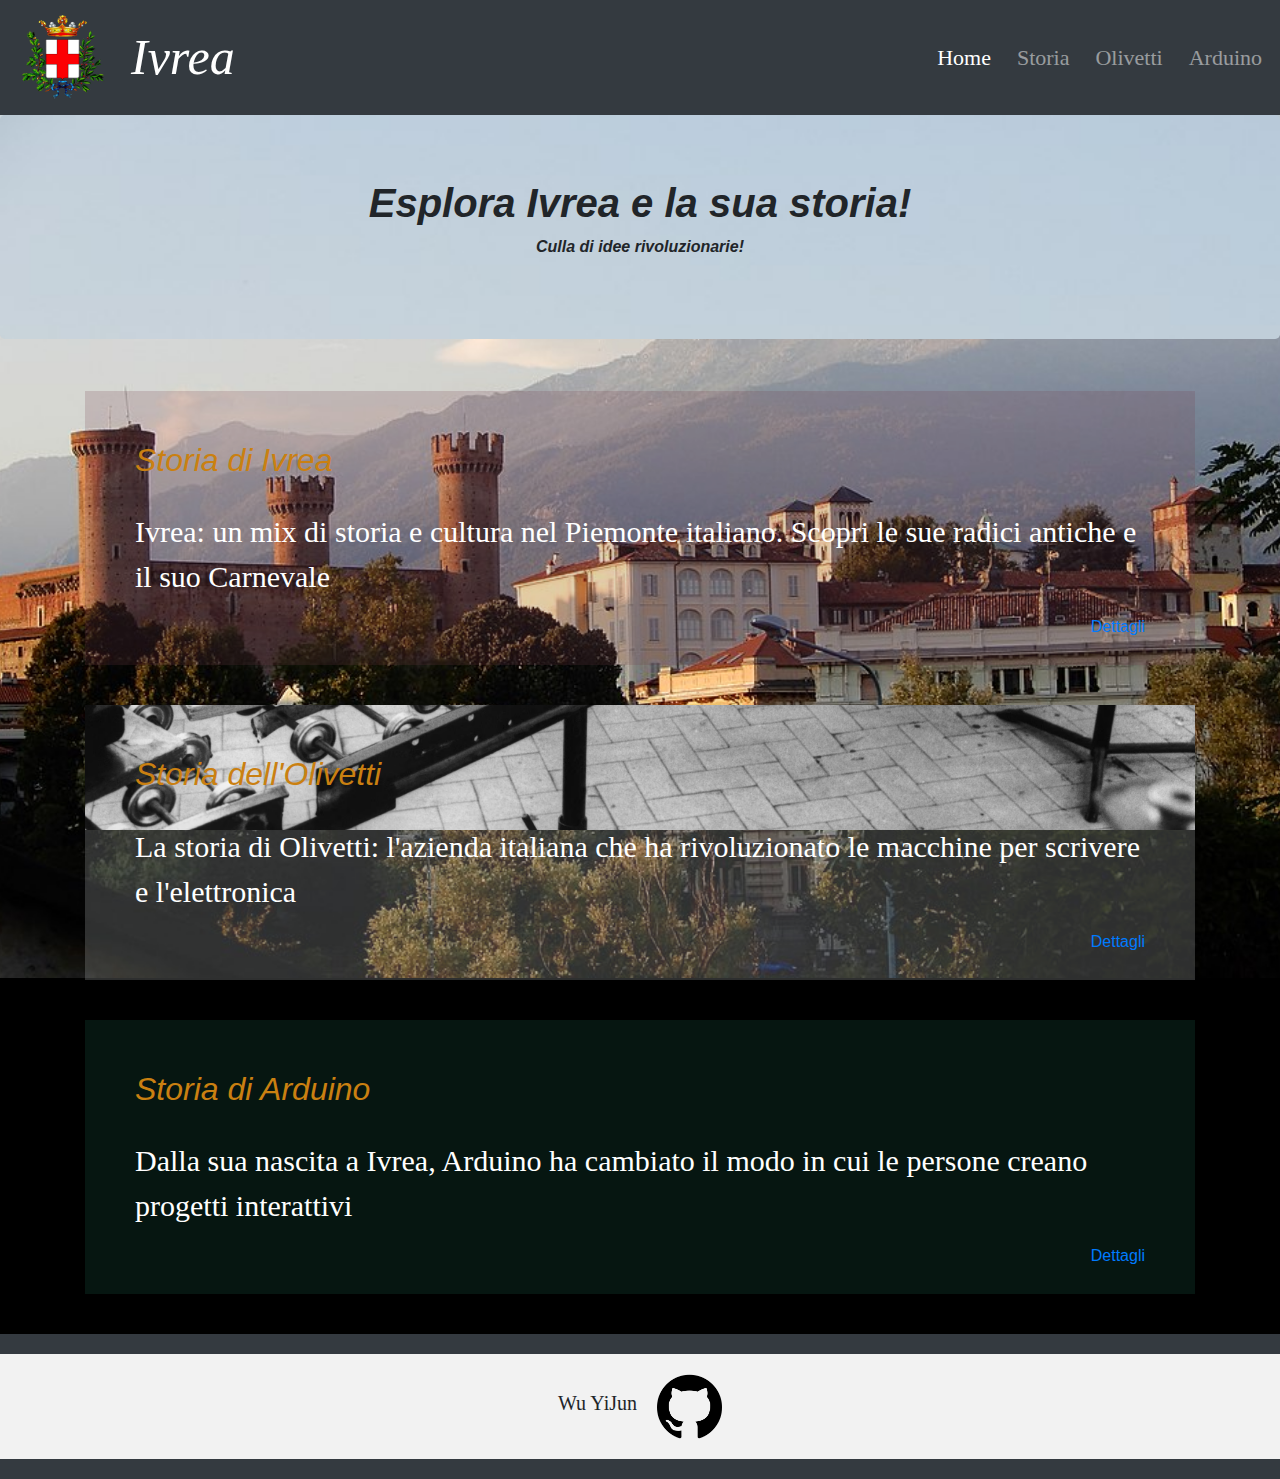
<file: index.html>
<!DOCTYPE html>
<html>
<head>
    <title>Ivrea</title>
    <link rel="stylesheet" href="https://stackpath.bootstrapcdn.com/bootstrap/4.5.0/css/bootstrap.min.css">
    <link rel="stylesheet" href="css/style.css">
</head>
<body>
    <nav class="navbar navbar-expand-md navbar-dark bg-dark justify-content-end">
        <a class="navbar-brand" href="index.html">
            <img src="img/logo_ivrea.png" class="d-inline-block align-top Ivrea-Icon">
            <a class="navbar-brand title" href="index.html">Ivrea</a>
        </a>
        <div class="collapse navbar-collapse justify-content-end" id="navbarNav">
            <ul class="navbar-nav">
                <li class="nav-item active">
                    <a class="nav-link" href="index.html">Home</a>
                </li>
                <li class="nav-item">
                    <a class="nav-link" href="ivrea.html">Storia</a>
                </li>
                <li class="nav-item">
                    <a class="nav-link" href="olivetti.html">Olivetti</a>
                </li>
                <li class="nav-item">
                    <a class="nav-link" href="arduino.html">Arduino</a>
                </li>
            </ul>
        </div>
    </nav>

    <div class="jumbotron">
        <h1 class="subTitle">Esplora Ivrea e la sua storia!</h1>
        <p class="description">Culla di idee rivoluzionarie!</p>
    </div>

    <div class="spacer"></div>
    
    <div class="container">
        <div class="section section-1">
            <h2 class="section-title">Storia di Ivrea</h2>
            <p>Ivrea: un mix di storia e cultura nel Piemonte italiano. Scopri le sue radici antiche e il suo Carnevale</p>
            <a href="ivrea.html" class="details-link">Dettagli</a>
        </div>
    
        <div class="section section-2">
            <h2 class="section-title">Storia dell'Olivetti</h2>
            <p>La storia di Olivetti: l'azienda italiana che ha rivoluzionato le macchine per scrivere e l'elettronica</p>
            <a href="olivetti.html" class="details-link">Dettagli</a>
        </div>
    
        <div class="section section-3">
            <h2 class="section-title">Storia di Arduino</h2>
            <p>Dalla sua nascita a Ivrea, Arduino ha cambiato il modo in cui le persone creano progetti interattivi</p>
            <a href="arduino.html" class="details-link">Dettagli</a>
        </div>
    </div>
    <div class="closing-section"></div>
    <div class="github-section">
        <div class="info-section">
            <div class="name-section">
                <h3>Wu YiJun</h3>
            </div>
            <div class="github-link">
                <a href="https://github.com/Luvyuz/Sito-Web" target="GitHub">
                    <img src="img/github.png" alt="GitHub" width="65" height="65" class="d-inline-block align-top">
                </a>
            </div>
        </div>
    </div>
    <div class="closing-section"></div>
</body>
<script src="css/style.css"></script>
</html>
</file>
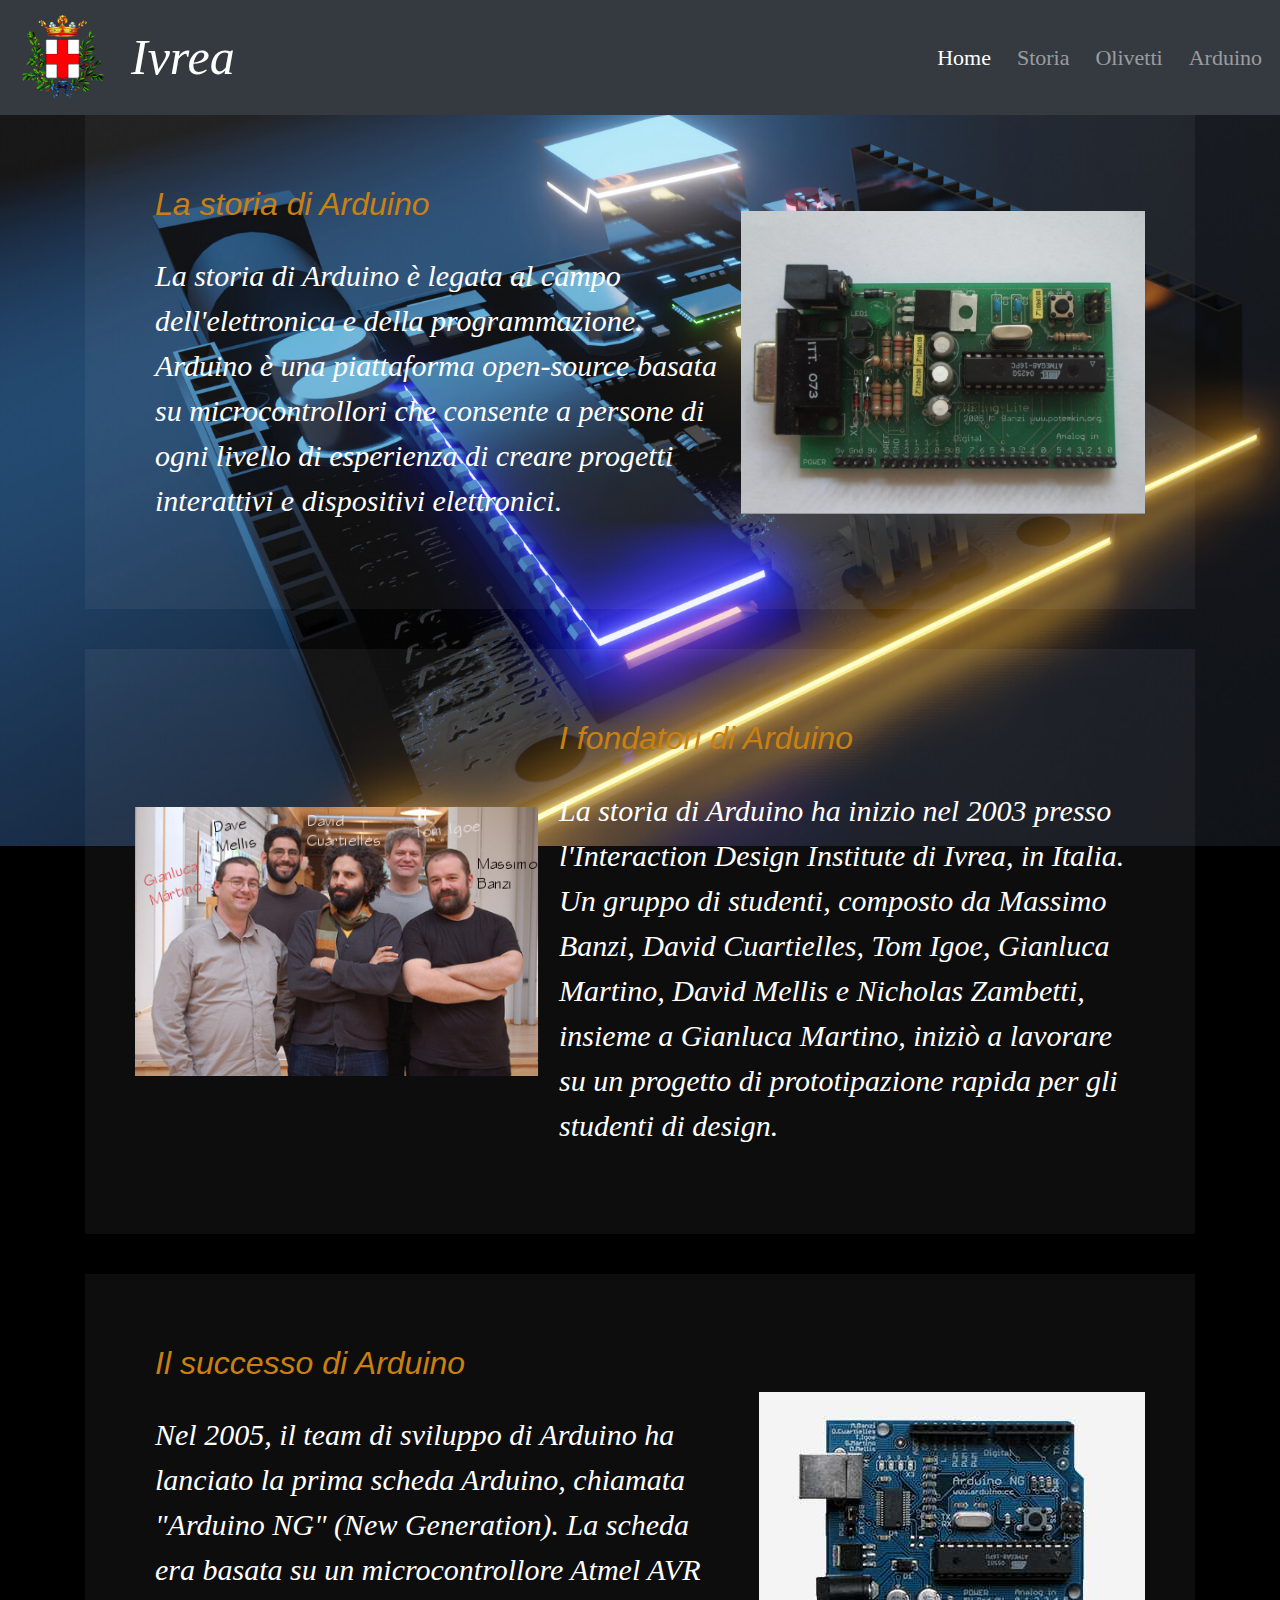
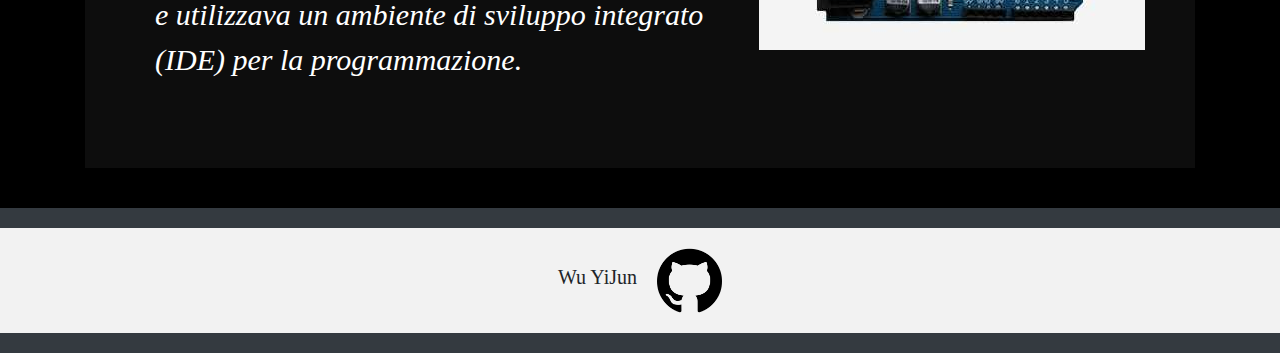
<file: arduino.html>
<!DOCTYPE html>
<html>
<head>
    <title>Ivrea</title>
    <link rel="stylesheet" href="https://stackpath.bootstrapcdn.com/bootstrap/4.5.0/css/bootstrap.min.css">
    <link rel="stylesheet" href="css/style.css">
</head>
<style>
    .section {
        display: flex;
        align-items: center;
        justify-content: space-between;
        margin-bottom: 40px;
        font-style: italic;
        color: white;
    }
    .section-text {
        flex: 0 0 60%;
        padding: 20px;
    }
    .section-image img {
        max-width: 100%;
        height: auto;
    }
    body {
        background-image: url("img/Arduino/sfondoArduino.jpg");
    }
</style>
<body>
    <nav class="navbar navbar-expand-md navbar-dark bg-dark justify-content-end">
        <a class="navbar-brand" href="index.html">
            <img src="img/logo_ivrea.png" class="d-inline-block align-top Ivrea-Icon">
            <a class="navbar-brand title" href="index.html">Ivrea</a>
        </a>
        <div class="collapse navbar-collapse justify-content-end" id="navbarNav">
            <ul class="navbar-nav">
                <li class="nav-item active">
                    <a class="nav-link" href="index.html">Home</a>
                </li>
                <li class="nav-item">
                    <a class="nav-link" href="ivrea.html">Storia</a>
                </li>
                <li class="nav-item">
                    <a class="nav-link" href="olivetti.html">Olivetti</a>
                </li>
                <li class="nav-item">
                    <a class="nav-link" href="arduino.html">Arduino</a>
                </li>
            </ul>
        </div>
    </nav>
    <div class="container">
        <div class="section">
            <div class="section-text">
                <h2 class="section-title">La storia di Arduino</h2>
                <p>La storia di Arduino è legata al campo dell'elettronica e della programmazione. Arduino è una piattaforma open-source basata su microcontrollori che consente a persone di ogni livello di esperienza di creare progetti interattivi e dispositivi elettronici.</p>
            </div>
            <div class="section-image">
                <img src="/img/Arduino/ArduinoPrototype1.jpg">
            </div>
        </div>
    
        <div class="section section-right">
            <div class="section-image">
                <img src="/img/Arduino/arduino_team1.png">
            </div>
            <div class="section-text">
                <h2 class="section-title">I fondatori di Arduino</h2>
                <p>La storia di Arduino ha inizio nel 2003 presso l'Interaction Design Institute di Ivrea, in Italia. Un gruppo di studenti, composto da Massimo Banzi, David Cuartielles, Tom Igoe, Gianluca Martino, David Mellis e Nicholas Zambetti, insieme a Gianluca Martino, iniziò a lavorare su un progetto di prototipazione rapida per gli studenti di design.</p>
            </div>
        </div>
    
        <div class="section">
            <div class="section-text">
                <h2 class="section-title">Il successo di Arduino</h2>
                <p>Nel 2005, il team di sviluppo di Arduino ha lanciato la prima scheda Arduino, chiamata "Arduino NG" (New Generation). La scheda era basata su un microcontrollore Atmel AVR e utilizzava un ambiente di sviluppo integrato (IDE) per la programmazione.</p>
            </div>
            <div class="section-image">
                <img src="/img/Arduino/ArduinoNG-240.jpg">
            </div>
        </div>
    </div>

    <div class="closing-section"></div>
    <div class="github-section">
        <div class="info-section">
            <div class="name-section">
                <h3>Wu YiJun</h3>
            </div>
            <div class="github-link">
                <a href="https://github.com/Luvyuz/Sito-Web" target="GitHub">
                    <img src="img/github.png" alt="GitHub" width="65" height="65" class="d-inline-block align-top">
                </a>
            </div>
        </div>
    </div>
    <div class="closing-section"></div>
</body>
<script src="css/style.css"></script>
</html>
</file>
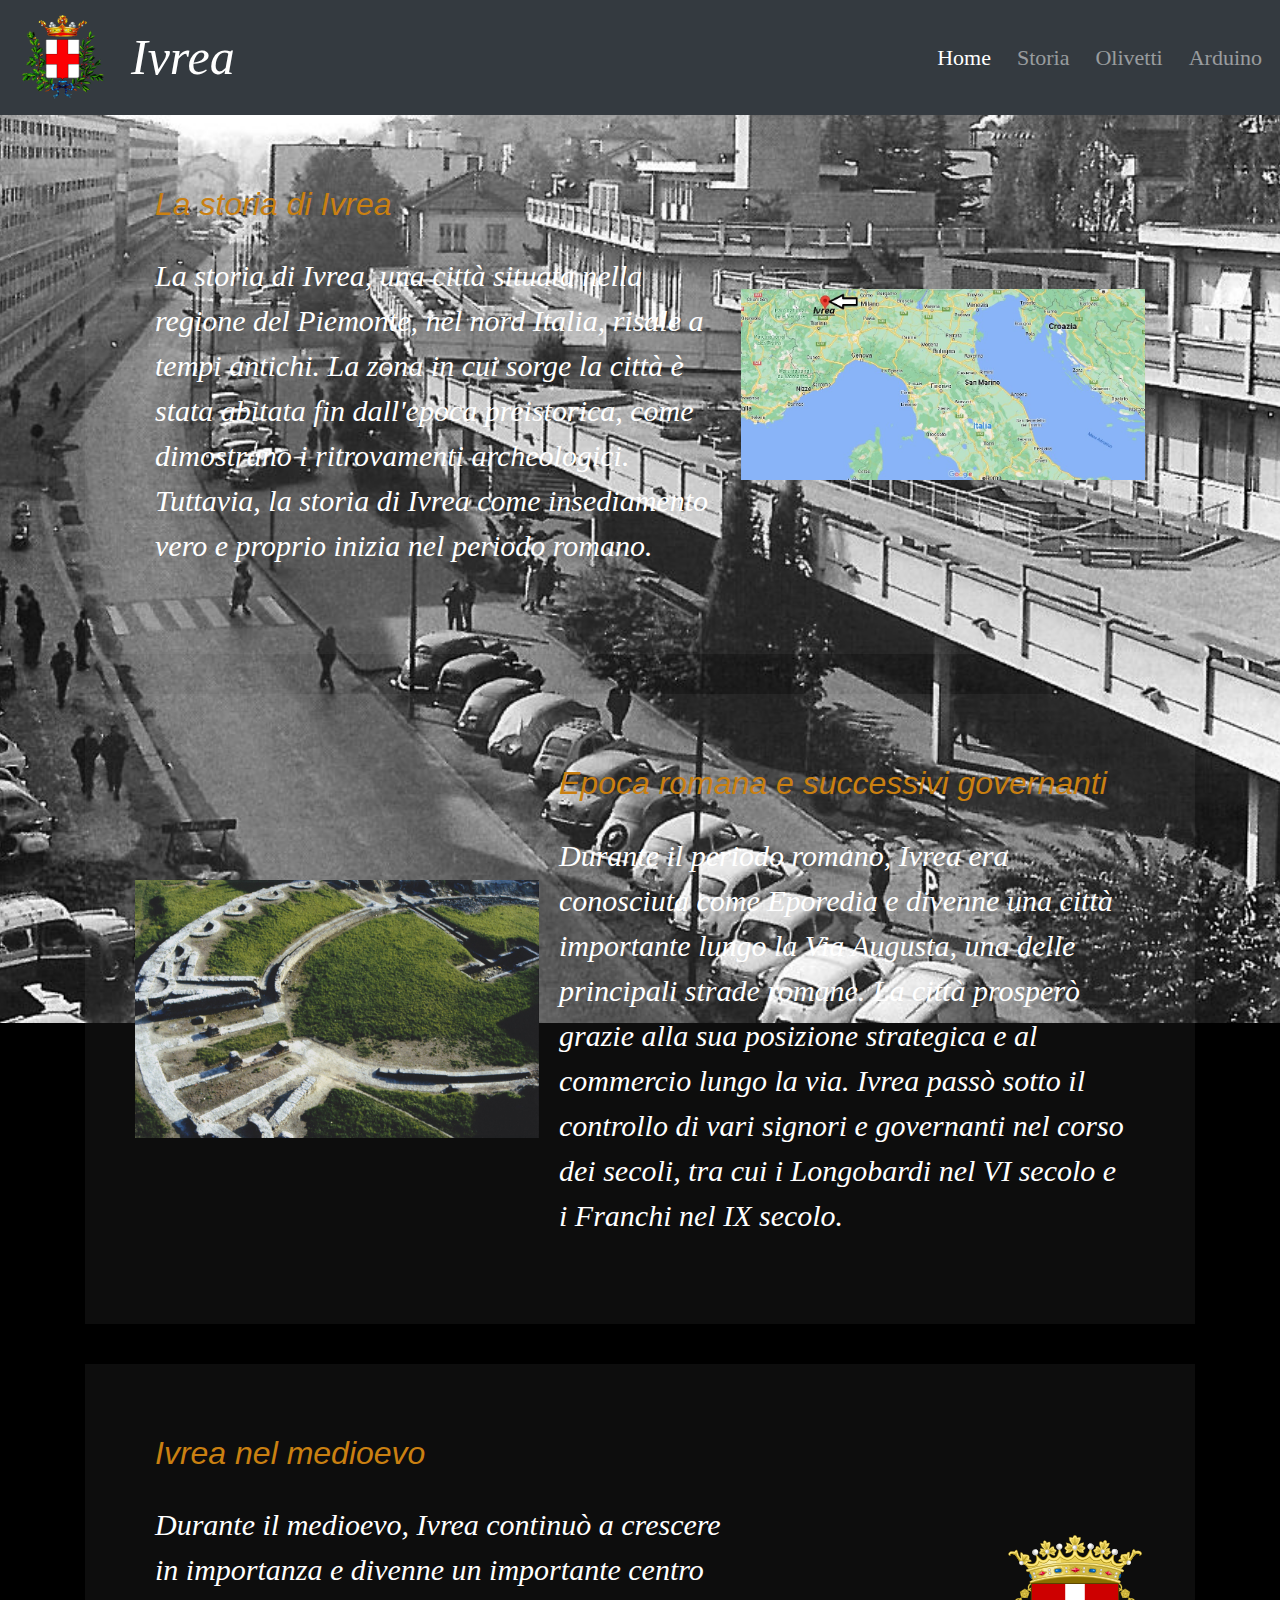
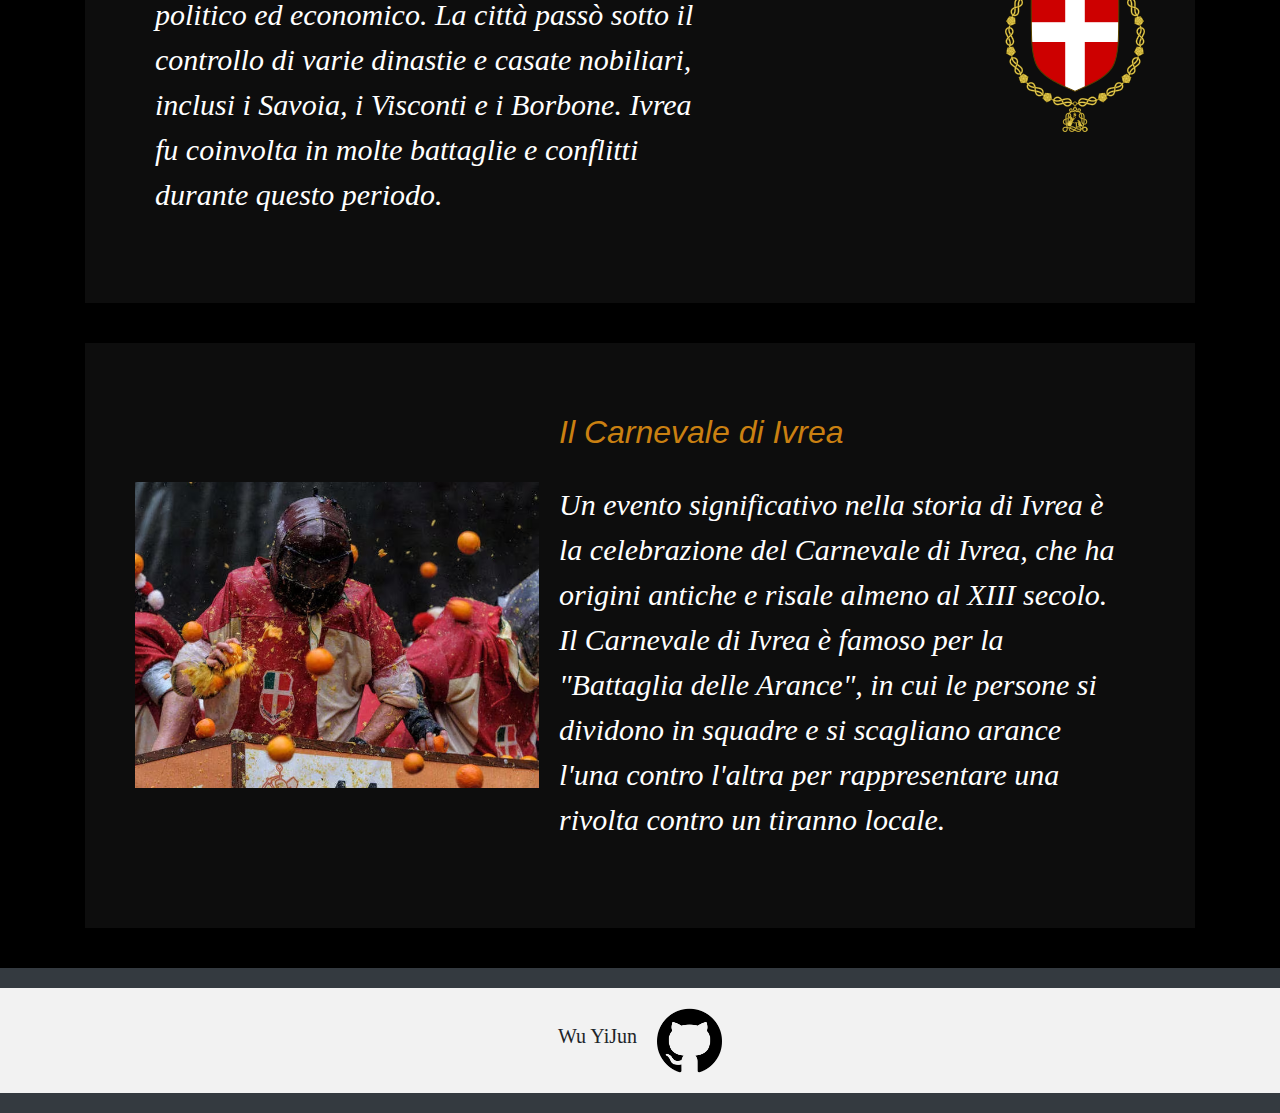
<file: ivrea.html>
<!DOCTYPE html>
<html>
<head>
    <title>Ivrea</title>
    <link rel="stylesheet" href="https://stackpath.bootstrapcdn.com/bootstrap/4.5.0/css/bootstrap.min.css">
    <link rel="stylesheet" href="css/style.css">
</head>
<style>
    .section {
        display: flex;
        align-items: center;
        justify-content: space-between;
        margin-bottom: 40px;
        font-style: italic;
        color: black;
    }
    .section-text {
        flex: 0 0 60%;
        padding: 20px;
    }
    .section-image img {
        max-width: 100%;
        height: auto;
    }
    body {
        background-image: url("/img/Ivrea/Ivrea.jpg");
    }
</style>
<body>
    <nav class="navbar navbar-expand-md navbar-dark bg-dark justify-content-end">
        <a class="navbar-brand" href="index.html">
            <img src="img/logo_ivrea.png" class="d-inline-block align-top Ivrea-Icon">
            <a class="navbar-brand title" href="index.html">Ivrea</a>
        </a>
        <div class="collapse navbar-collapse justify-content-end" id="navbarNav">
            <ul class="navbar-nav">
                <li class="nav-item active">
                    <a class="nav-link" href="index.html">Home</a>
                </li>
                <li class="nav-item">
                    <a class="nav-link" href="ivrea.html">Storia</a>
                </li>
                <li class="nav-item">
                    <a class="nav-link" href="olivetti.html">Olivetti</a>
                </li>
                <li class="nav-item">
                    <a class="nav-link" href="arduino.html">Arduino</a>
                </li>
            </ul>
        </div>
    </nav>
    <div class="container">
        <div class="section">
            <div class="section-text">
                <h2 class="section-title">La storia di Ivrea</h2>
                <p>La storia di Ivrea, una città situata nella regione del Piemonte, nel nord Italia, risale a tempi antichi. La zona in cui sorge la città è stata abitata fin dall'epoca preistorica, come dimostrano i ritrovamenti archeologici. Tuttavia, la storia di Ivrea come insediamento vero e proprio inizia nel periodo romano.</p>
            </div>
            <div class="section-image">
                <img src="/img/Ivrea/Posizione.jpg">
            </div>
        </div>
    
        <div class="section section-right">
            <div class="section-image">
                <img src="/img/Ivrea/eporedia.jpg" >
            </div>
            <div class="section-text">
                <h2 class="section-title">Epoca romana e successivi governanti</h2>
                <p>Durante il periodo romano, Ivrea era conosciuta come Eporedia e divenne una città importante lungo la Via Augusta, una delle principali strade romane. La città prosperò grazie alla sua posizione strategica e al commercio lungo la via. Ivrea passò sotto il controllo di vari signori e governanti nel corso dei secoli, tra cui i Longobardi nel VI secolo e i Franchi nel IX secolo.</p>
            </div>
        </div>
    
        <div class="section">
            <div class="section-text">
                <h2 class="section-title">Ivrea nel medioevo</h2>
                <p>Durante il medioevo, Ivrea continuò a crescere in importanza e divenne un importante centro politico ed economico. La città passò sotto il controllo di varie dinastie e casate nobiliari, inclusi i Savoia, i Visconti e i Borbone. Ivrea fu coinvolta in molte battaglie e conflitti durante questo periodo.</p>
            </div>
            <div class="section-image">
                <img src="/img/Ivrea/savoia.png">
            </div>
        </div>
    
        <div class="section section-right">
            <div class="section-image">
                <img src="/img/Ivrea/Carnevale-Ivrea.avif">
            </div>
            <div class="section-text">
                <h2 class="section-title">Il Carnevale di Ivrea</h2>
                <p>Un evento significativo nella storia di Ivrea è la celebrazione del Carnevale di Ivrea, che ha origini antiche e risale almeno al XIII secolo. Il Carnevale di Ivrea è famoso per la "Battaglia delle Arance", in cui le persone si dividono in squadre e si scagliano arance l'una contro l'altra per rappresentare una rivolta contro un tiranno locale.</p>
            </div>
        </div>
    </div>

    <div class="closing-section"></div>
    <div class="github-section">
        <div class="info-section">
            <div class="name-section">
                <h3>Wu YiJun</h3>
            </div>
            <div class="github-link">
                <a href="https://github.com/Luvyuz/Sito-Web" target="GitHub">
                    <img src="img/github.png" alt="GitHub" width="65" height="65" class="d-inline-block align-top">
                </a>
            </div>
        </div>
    </div>
    <div class="closing-section"></div>
</body>
<script src="css/style.css"></script>
</html>
</file>
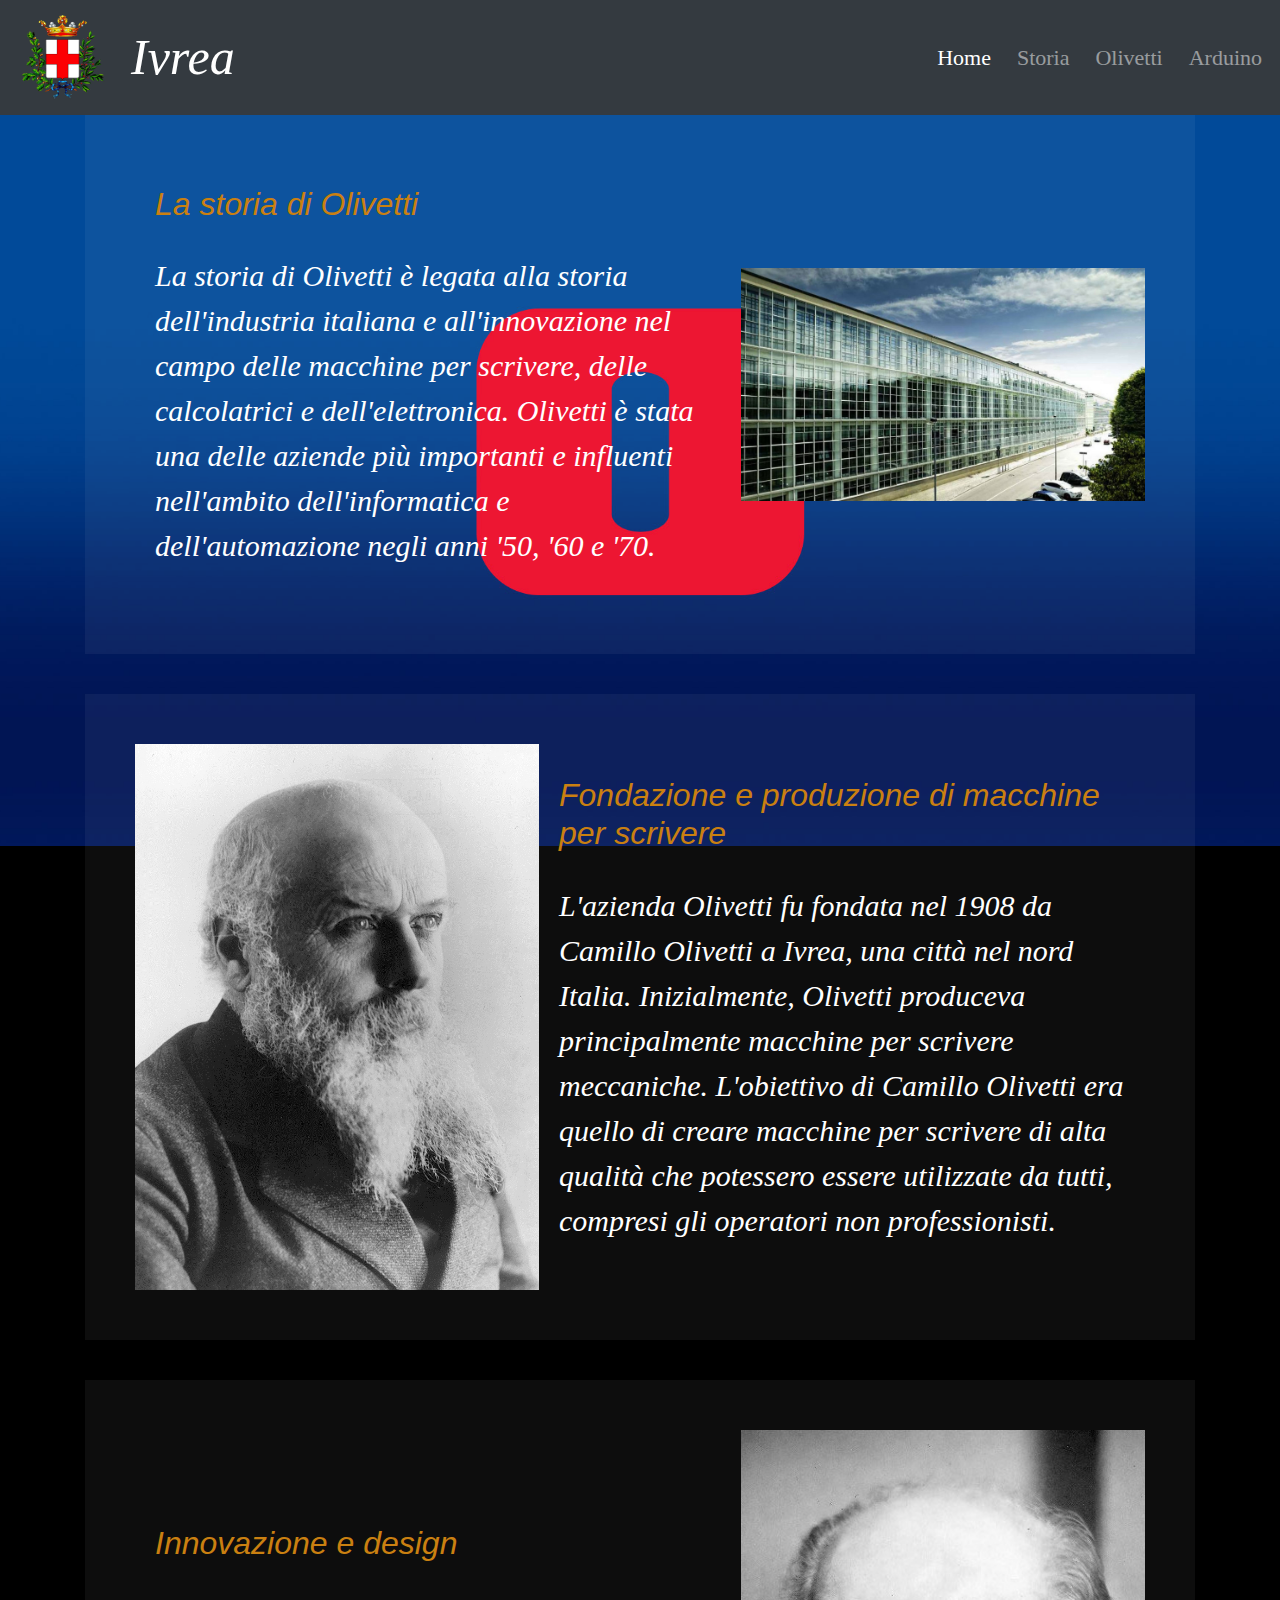
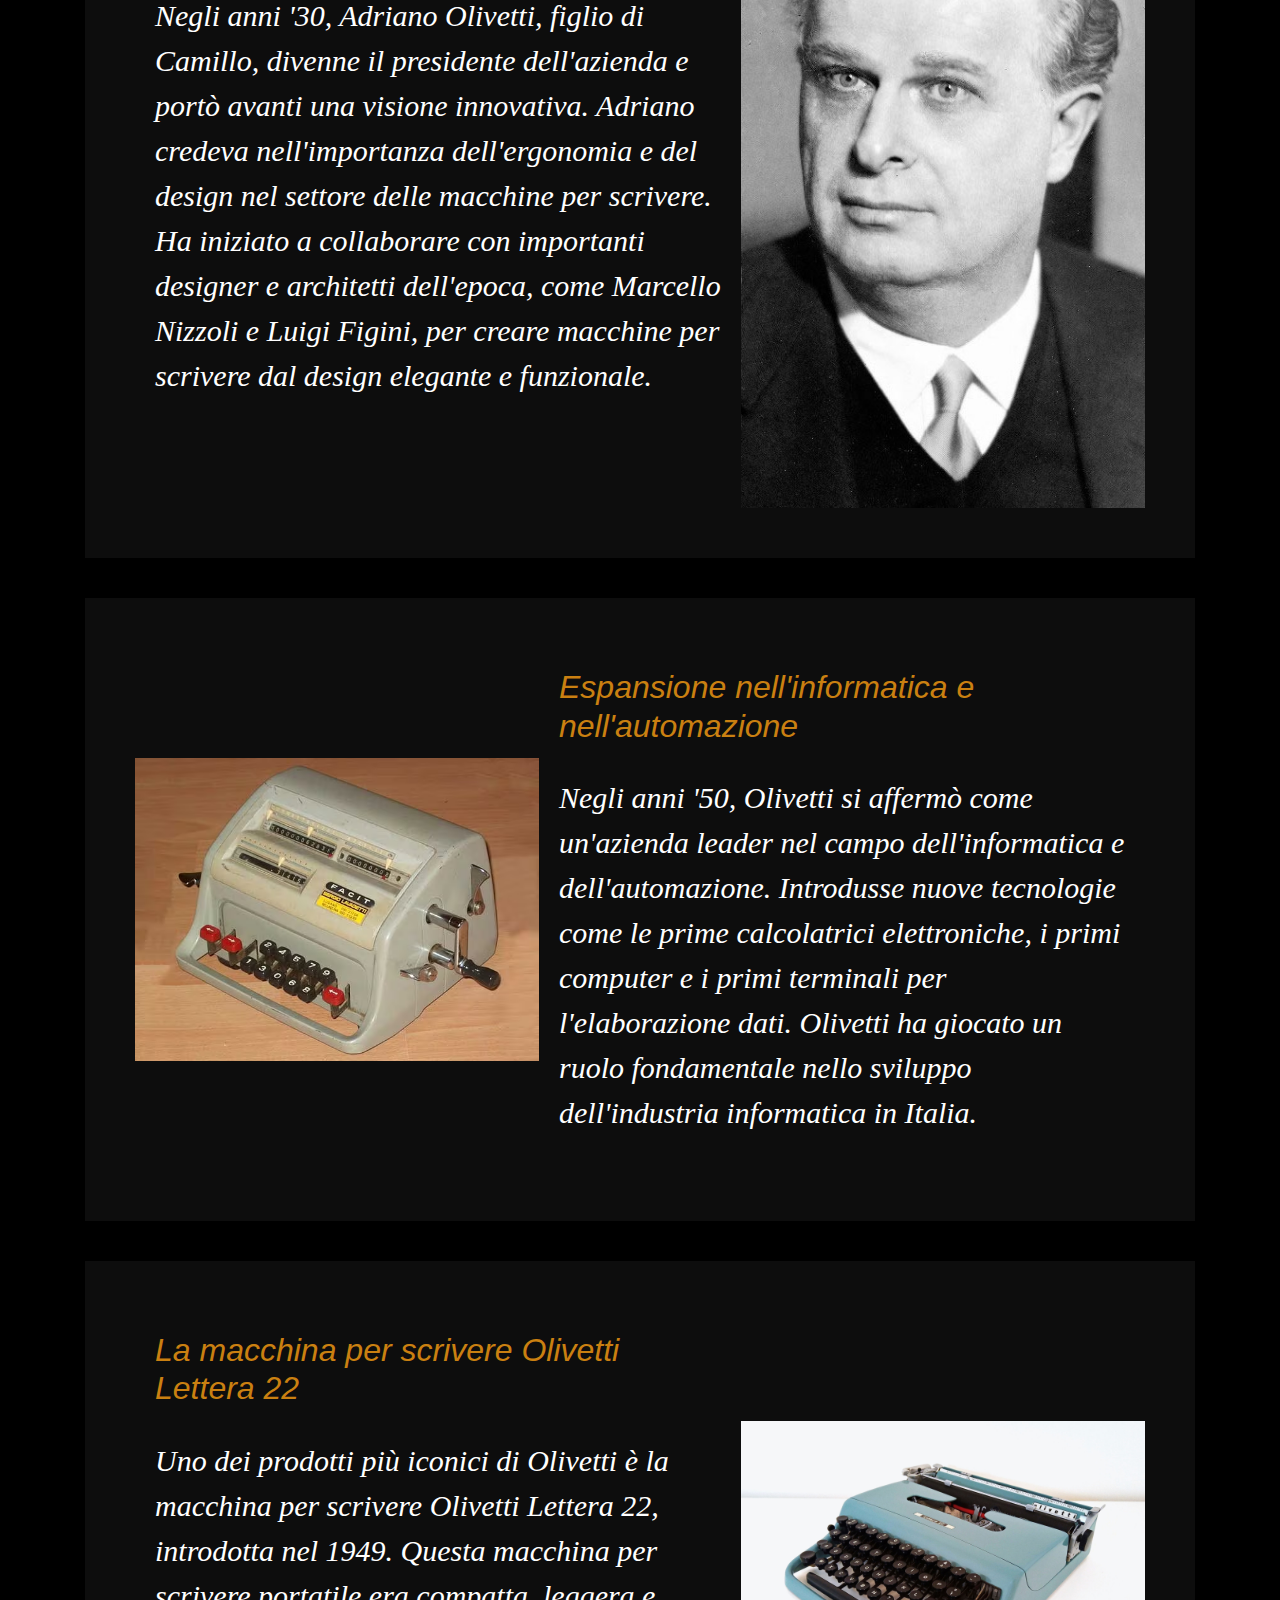
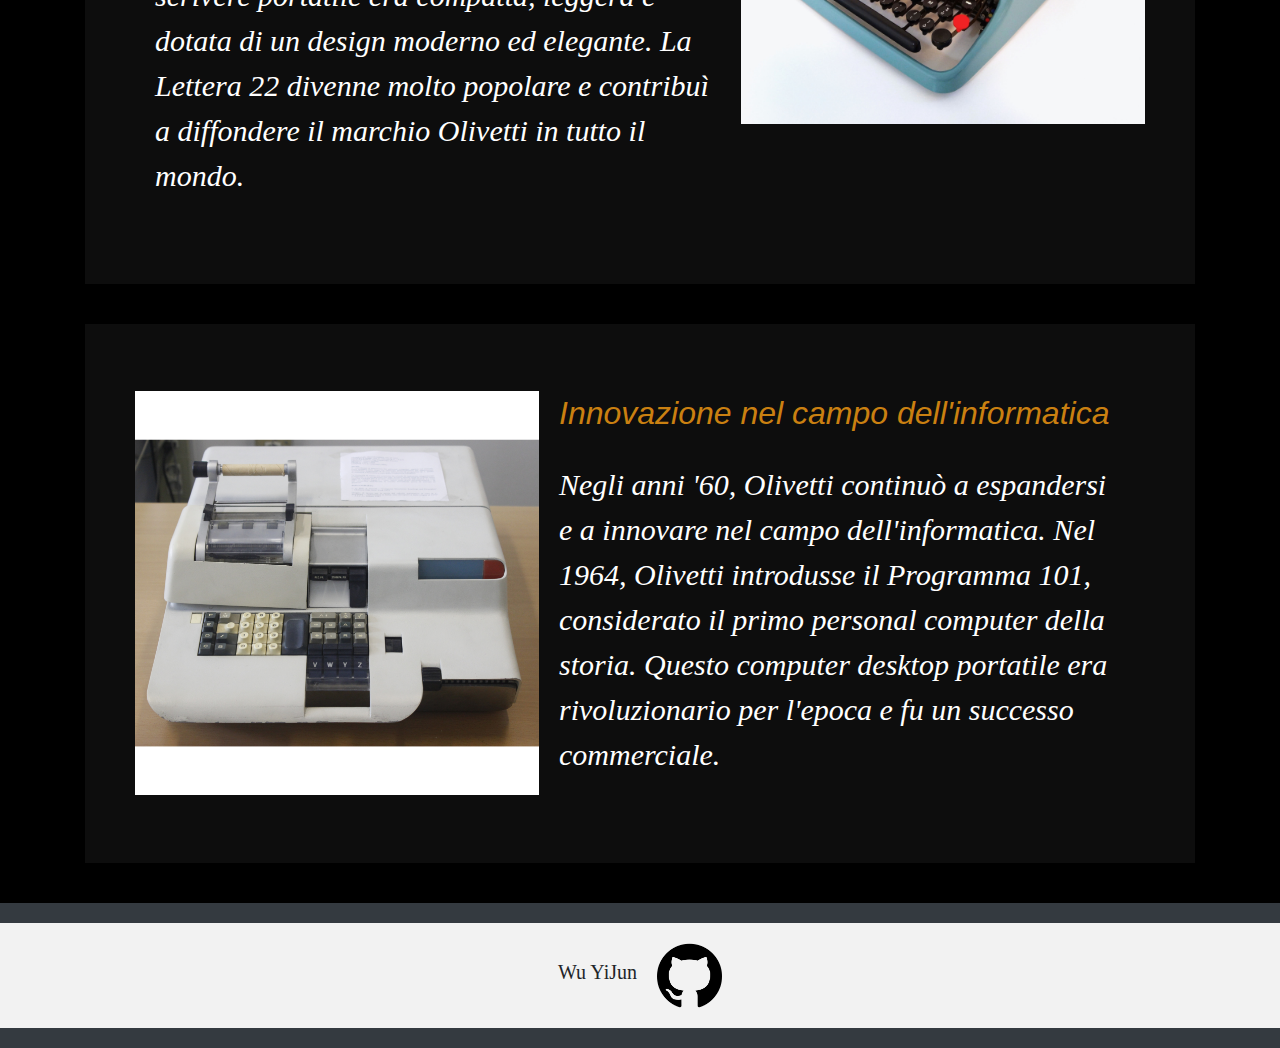
<file: olivetti.html>
<!DOCTYPE html>
<html>
<head>
    <title>Ivrea</title>
    <link rel="stylesheet" href="https://stackpath.bootstrapcdn.com/bootstrap/4.5.0/css/bootstrap.min.css">
    <link rel="stylesheet" href="css/style.css">
</head>
<style>
    .section {
        display: flex;
        align-items: center;
        justify-content: space-between;
        margin-bottom: 40px;
        font-style: italic;
        color: white;
    }
    .section-text {
        flex: 0 0 60%;
        padding: 20px;
    }
    .section-image img {
        max-width: 100%;
        height: auto;
    }
    body {
        background-image: url("/img/Olivetti/p-olivetti.jpg");
    }
</style>
<body>
    <nav class="navbar navbar-expand-md navbar-dark bg-dark justify-content-end">
        <a class="navbar-brand" href="index.html">
            <img src="img/logo_ivrea.png" class="d-inline-block align-top Ivrea-Icon">
            <a class="navbar-brand title" href="index.html">Ivrea</a>
        </a>
        <div class="collapse navbar-collapse justify-content-end" id="navbarNav">
            <ul class="navbar-nav">
                <li class="nav-item active">
                    <a class="nav-link" href="index.html">Home</a>
                </li>
                <li class="nav-item">
                    <a class="nav-link" href="ivrea.html">Storia</a>
                </li>
                <li class="nav-item">
                    <a class="nav-link" href="olivetti.html">Olivetti</a>
                </li>
                <li class="nav-item">
                    <a class="nav-link" href="arduino.html">Arduino</a>
                </li>
            </ul>
        </div>
    </nav>
    <div class="container">
        <div class="section">
            <div class="section-text">
                <h2 class="section-title">La storia di Olivetti</h2>
                <p>La storia di Olivetti è legata alla storia dell'industria italiana e all'innovazione nel campo delle macchine per scrivere, delle calcolatrici e dell'elettronica. Olivetti è stata una delle aziende più importanti e influenti nell'ambito dell'informatica e dell'automazione negli anni '50, '60 e '70.</p>
            </div>
            <div class="section-image">
                <img src="/img/Olivetti/Olivetti.jpg">
            </div>
        </div>
    
        <div class="section section-right">
            <div class="section-image">
                <img src="/img/Olivetti/Camillo_Olivetti.jpg">
            </div>
            <div class="section-text">
                <h2 class="section-title">Fondazione e produzione di macchine per scrivere</h2>
                <p>L'azienda Olivetti fu fondata nel 1908 da Camillo Olivetti a Ivrea, una città nel nord Italia. Inizialmente, Olivetti produceva principalmente macchine per scrivere meccaniche. L'obiettivo di Camillo Olivetti era quello di creare macchine per scrivere di alta qualità che potessero essere utilizzate da tutti, compresi gli operatori non professionisti.</p>
            </div>
        </div>
    
        <div class="section">
            <div class="section-text">
                <h2 class="section-title">Innovazione e design</h2>
                <p>Negli anni '30, Adriano Olivetti, figlio di Camillo, divenne il presidente dell'azienda e portò avanti una visione innovativa. Adriano credeva nell'importanza dell'ergonomia e del design nel settore delle macchine per scrivere. Ha iniziato a collaborare con importanti designer e architetti dell'epoca, come Marcello Nizzoli e Luigi Figini, per creare macchine per scrivere dal design elegante e funzionale.</p>
            </div>
            <div class="section-image">
                <img src="/img/Olivetti/Adriano_Olivetti.jpg">
            </div>
        </div>
    
        <div class="section section-right">
            <div class="section-image">
                <img src="/img/Olivetti/Calcolatrice.avif">
            </div>
            <div class="section-text">
                <h2 class="section-title">Espansione nell'informatica e nell'automazione</h2>
                <p>Negli anni '50, Olivetti si affermò come un'azienda leader nel campo dell'informatica e dell'automazione. Introdusse nuove tecnologie come le prime calcolatrici elettroniche, i primi computer e i primi terminali per l'elaborazione dati. Olivetti ha giocato un ruolo fondamentale nello sviluppo dell'industria informatica in Italia.</p>
            </div>
        </div>
    
        <div class="section">
            <div class="section-text">
                <h2 class="section-title">La macchina per scrivere Olivetti Lettera 22</h2>
                <p>Uno dei prodotti più iconici di Olivetti è la macchina per scrivere Olivetti Lettera 22, introdotta nel 1949. Questa macchina per scrivere portatile era compatta, leggera e dotata di un design moderno ed elegante. La Lettera 22 divenne molto popolare e contribuì a diffondere il marchio Olivetti in tutto il mondo.</p>
            </div>
            <div class="section-image">
                <img src="/img/Olivetti/Olivetti_Lettera_22.jpg">
            </div>
        </div>
    
        <div class="section section-right">
            <div class="section-image">
                <img src="/img/Olivetti/Programma-101.jpg">
            </div>
            <div class="section-text">
                <h2 class="section-title">Innovazione nel campo dell'informatica</h2>
                <p>Negli anni '60, Olivetti continuò a espandersi e a innovare nel campo dell'informatica. Nel 1964, Olivetti introdusse il Programma 101, considerato il primo personal computer della storia. Questo computer desktop portatile era rivoluzionario per l'epoca e fu un successo commerciale.</p>
            </div>
        </div>
    </div>

    <div class="closing-section"></div>
    <div class="github-section">
        <div class="info-section">
            <div class="name-section">
                <h3>Wu YiJun</h3>
            </div>
            <div class="github-link">
                <a href="https://github.com/Luvyuz/Sito-Web" target="GitHub">
                    <img src="img/github.png" alt="GitHub" width="65" height="65" class="d-inline-block align-top">
                </a>
            </div>
        </div>
    </div>
    <div class="closing-section"></div>
</body>
<script src="css/style.css"></script>
</html>
</file>
<file: css/style.css>
body {
    margin: 0;
    padding: 0;
    font-family: Arial, sans-serif;
    background-color: #f8f8f8;
    background-image: url("/img/ivrea.jpg");
    background-repeat: no-repeat;
    background-size: cover;
    background-size: 110%;
    background-color: black;
    background-position-x: center;
    background-position-y: center;
    background-attachment: fixed;
}

.Ivrea-Icon {
    width: 85px;
    height: 85px;
}
.subTitle {
    text-align: center;
    font-style: italic;
    font-weight: bold;
}
.description {
    text-align: center;
    font-style: italic;
    font-weight: bold;
}
.jumbotron {
    background-image: url("/img/ivrea.jpg");
    background-size: 150%;
}
.title {
    font-size: 50px;
    font-style: italic;
    font-family: 'Pangolin', cursive;
}

.navbar {
    background-color: #333;
    color: #fff;
    padding: 10px;
    text-align: right;
    font-family: 'Pangolin', cursive;
    font-size: 22px;
}
@keyframes rgb {
    0%   {color: red;}
    25%  {color: yellow;}
    50%  {color: blue;}
    100% {color: green;}
}
.details-link{
    float: right;
    animation-name: rgb;
    animation-duration: 4s;
    animation-iteration-count: infinite;
}

.navbar a {
    color: #fff;
    text-decoration: none;
    margin-left: 10px;
}
.container2 {
    padding: 100px;
    background-color: #e9ecef;
    color: #333;
    margin-bottom: 0;
    text-align: center;
}

.section {
    padding: 50px;
    background-color: rgba(255, 255, 255, 0.05);
    margin-bottom: 40px;
}
.section-1 {
    background-color: rgba(114, 58, 77, 0.2);
}

.section-2 {
    background-color: rgb(232, 234, 236, 0.2);
    background-image: url("/img/storia.avif");
    background-size: contain;
    background-position-x: center;
    background-repeat: no-repeat;
    background-attachment: fixed;
}
.section-3 {
    background-color: rgb(31, 110, 84, 0.2);
    background-image: url("/img/arduino.png");
    background-size: contain;
    background-size: 25%;
    background-position-y: 76%;
    background-position-x: center;
    background-repeat: no-repeat;
    background-attachment: fixed;
}
.section-title {
    color:rgb(202, 128, 17);
    margin-bottom: 30px;
    font-size: auto;
    font-style: italic;
    font-family: 'Gill Sans', 'Gill Sans MT', 'Calibri', 'Trebuchet MS', sans-serif;
}

.section p {
    color:white;
    font-size: 30px;
    line-height: 1.5;
    font-family: 'Cambria', 'Cochin', Georgia, Times, 'Times New Roman', serif;
}

.closing-section {
    background-color: #343a40;
    height: 20px;
}

.github-section {
    background-color: #f2f2f2;
    padding: 20px;
    text-align: center;
}

.info-section {
    display: flex;
    justify-content: center;
    align-items: center;
}

.name-section {
    margin-right: 20px;
    float: center;
}

.name-section h3 {
    font-size: 20px;
    float: center;
    font-family: 'Pangolin', cursive;
}

.spacer {
    height: 20px;
}
</file>
